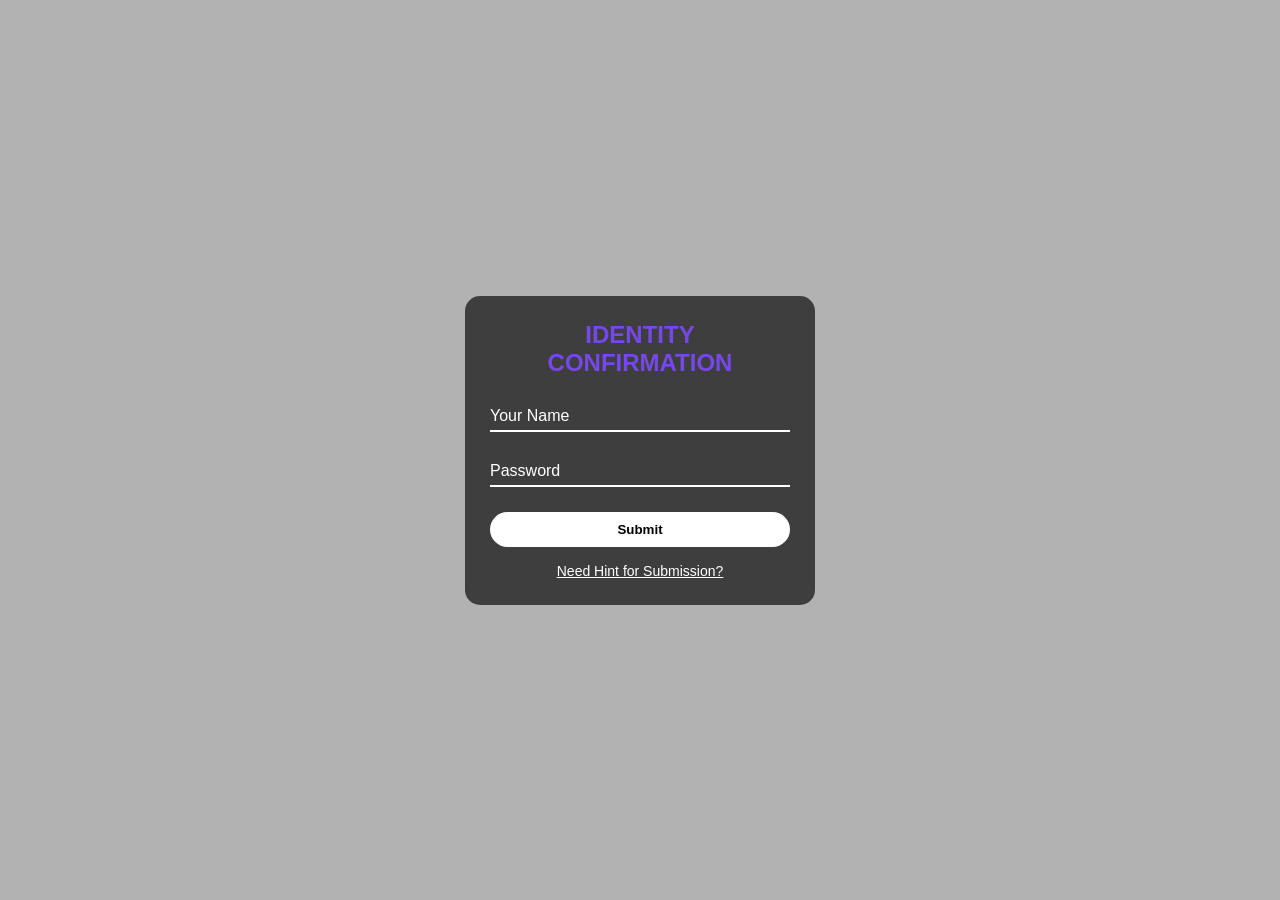
<file: index.html>
<!DOCTYPE html>
<html lang="en">
<head>
    <meta charset="UTF-8">
    <title>Identity Confirmation</title>
    <meta name="viewport" content="width=device-width, initial-scale=1.0">
    <link rel="stylesheet" href="style.css">
</head>
<body>

    <!-- Background Video -->
    <video autoplay muted loop playsinline class="bg-video">
        <source src="hbyv.mp4" type="video/mp4">
    </video>

    <div class="box">
        <h2>IDENTITY CONFIRMATION</h2>

        <form id="loginForm">

            <div class="input-box">
                <input type="text" id="name" placeholder=" " required>
                <label>Your Name</label>
                <small class="error" id="nameError"></small>
            </div>

            <div class="input-box">
                <input type="password" id="password" placeholder=" " required>
                <label>Password</label>
                <small class="error" id="passError"></small>
            </div>

            <button type="submit" class="submit-btn">
                Submit
                <span class="star">★</span>
            </button>

            <p class="hint">
                <a href="hint.jpeg">Need Hint for Submission?</a>
            </p>

        </form>
    </div>

<script src="task.js"></script>
</body>
</html>
</file>
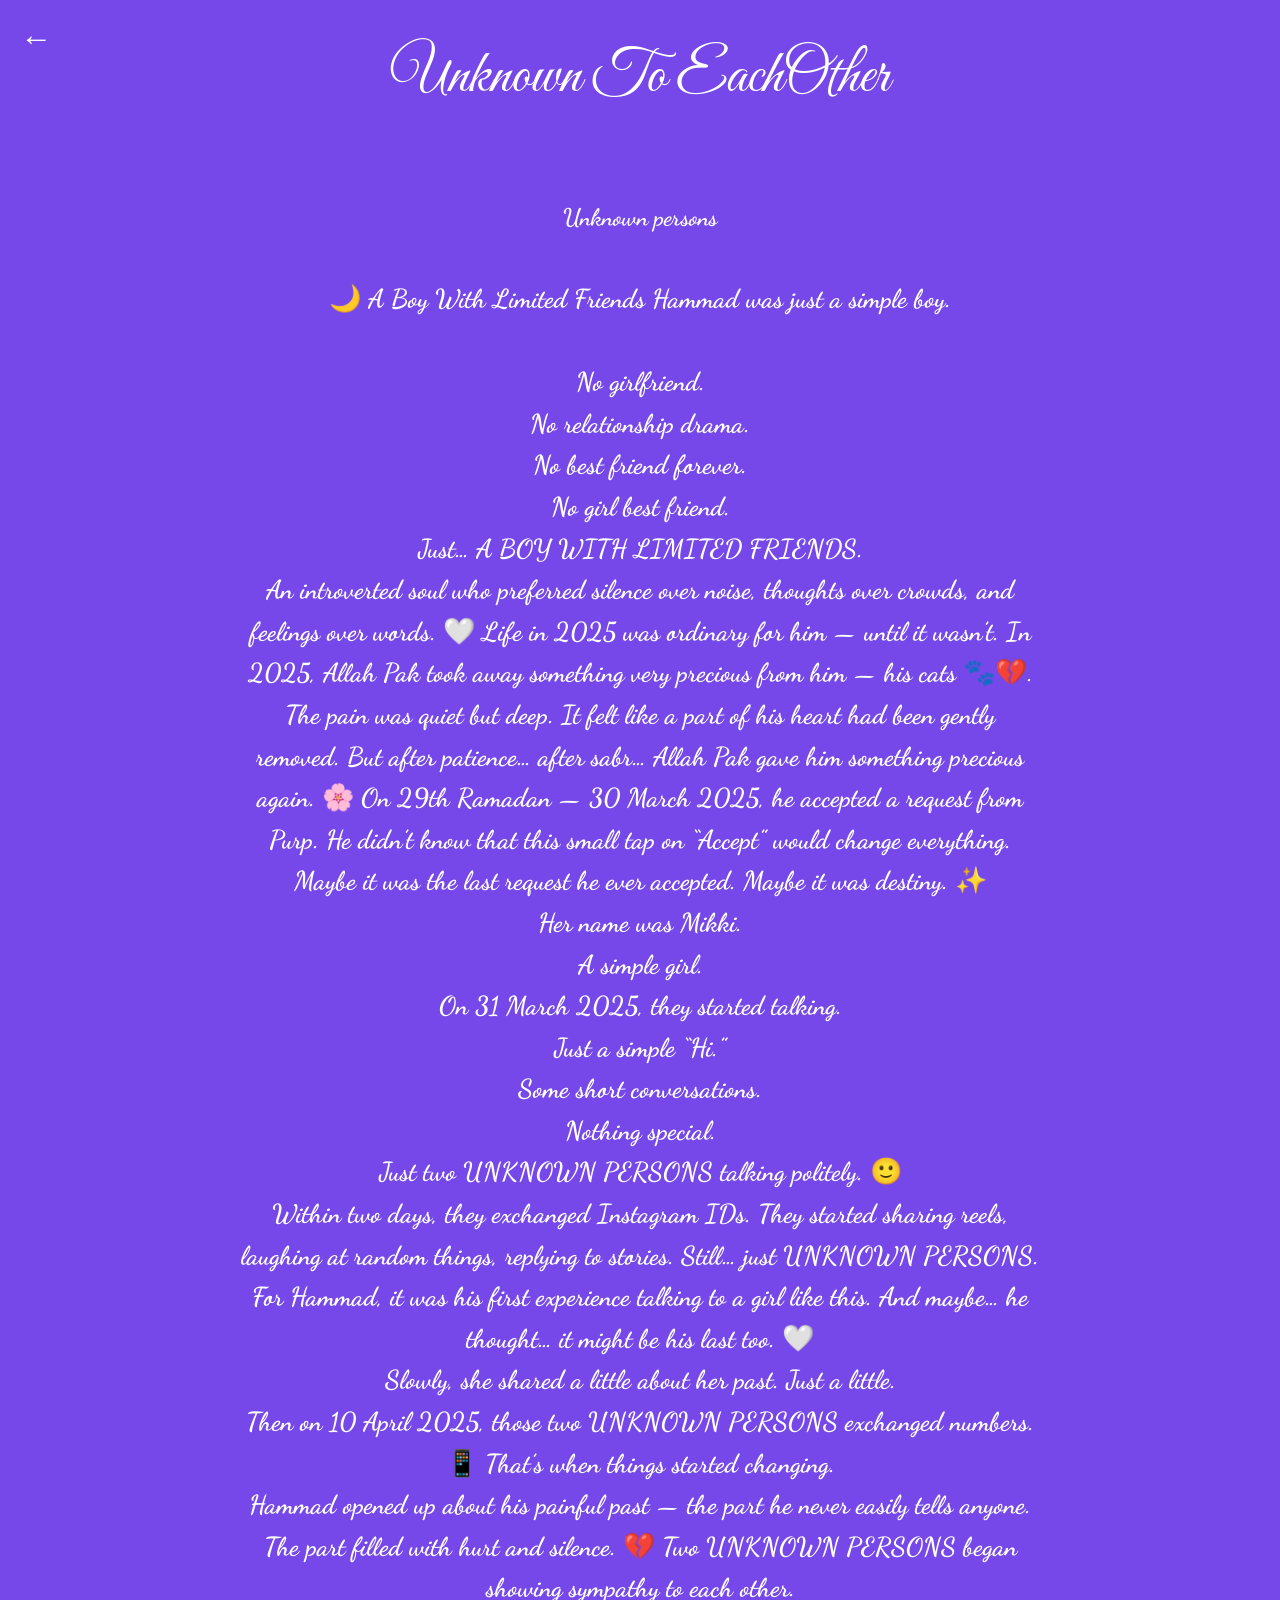
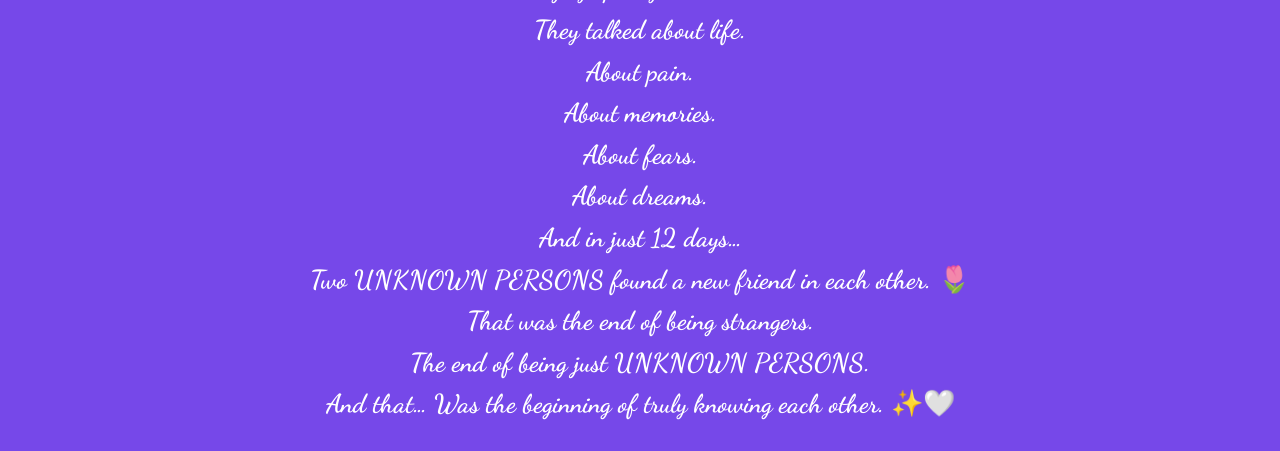
<file: page1.html>
<!DOCTYPE html>
<html lang="en">
<head>
    <meta charset="UTF-8">
    <title>Page 1</title>
    <meta name="viewport" content="width=device-width, initial-scale=1.0">

    <!-- Romantic Google Fonts -->
    <link href="https://fonts.googleapis.com/css2?family=Dancing+Script:wght@500;700&family=Great+Vibes&display=swap" rel="stylesheet">

    <style>
        body {
            margin: 0;
            padding: 0;
            min-height: 100vh;
            display: flex;
            flex-direction: column;
            justify-content: center;
            align-items: center;
            background-color: #7648e9;
            font-family: 'Dancing Script', cursive;
            color: #ffffff;
            text-align: center;
        }

        /* Back Button */
        .back-btn {
            position: absolute;
            top: 20px;
            left: 20px;   /* 🔥 Left side */
            font-size: 32px;
            text-decoration: none;
            color: #ffffff;
            transition: 0.3s ease;
        }

        .back-btn:hover {
            transform: scale(1.2);
            opacity: 0.8;
        }

        h1 {
            font-size: 60px;
            margin-bottom: 30px;
            font-family: 'Great Vibes', cursive;
            font-weight: normal;
        }

        h3 {
            font-size: 26px;
            line-height: 1.6;
            max-width: 800px;
            padding: 0 20px;
        }
    </style>
</head>
<body>

    <!-- Back Arrow -->
    <a href="hby.html" class="back-btn">←</a>

    <h1>Unknown To EachOther</h1>
    <br><br>
    <h2>Unknown persons</h2>

    <h3>
        🌙 A Boy With Limited Friends
Hammad was just a simple boy.
<br><br>
No girlfriend.
<br>
No relationship drama.
<br>
No best friend forever.
<br>
No girl best friend.
<br>
Just… A BOY WITH LIMITED FRIENDS.
<br>
An introverted soul who preferred silence over noise, thoughts over crowds, and feelings over words. 🤍
Life in 2025 was ordinary for him — until it wasn’t.
In 2025, Allah Pak took away something very precious from him — his cats 🐾💔. The pain was quiet but deep. It felt like a part of his heart had been gently removed.
But after patience… after sabr… Allah Pak gave him something precious again. 🌸
On 29th Ramadan — 30 March 2025, he accepted a request from Purp.
He didn’t know that this small tap on “Accept” would change everything.
Maybe it was the last request he ever accepted.
Maybe it was destiny. ✨
<br>
Her name was Mikki.
<br>
A simple girl.
<br>
On 31 March 2025, they started talking.
<br>
Just a simple “Hi.”
<br>
Some short conversations.
<br>
Nothing special.
<br>
Just two UNKNOWN PERSONS talking politely. 🙂
<br>
Within two days, they exchanged Instagram IDs. They started sharing reels, laughing at random things, replying to stories. Still… just UNKNOWN PERSONS.
For Hammad, it was his first experience talking to a girl like this.
And maybe… he thought… it might be his last too. 🤍
<br>
Slowly, she shared a little about her past. Just a little.
<br>
Then on 10 April 2025, those two UNKNOWN PERSONS exchanged numbers. 📱
That’s when things started changing.
<br>
Hammad opened up about his painful past — the part he never easily tells anyone. The part filled with hurt and silence. 💔
Two UNKNOWN PERSONS began showing sympathy to each other.
<br>
They talked about life.
<br>
About pain.
<br>
About memories.
<br>
About fears.
<br>
About dreams.
<br>
And in just 12 days…
<br>
Two UNKNOWN PERSONS found a new friend in each other. 🌷
<br>
That was the end of being strangers.
<br>
The end of being just UNKNOWN PERSONS.
<br>
And that…
Was the beginning of truly knowing each other. ✨🤍
    </h3>

</body>
</html>
</file>
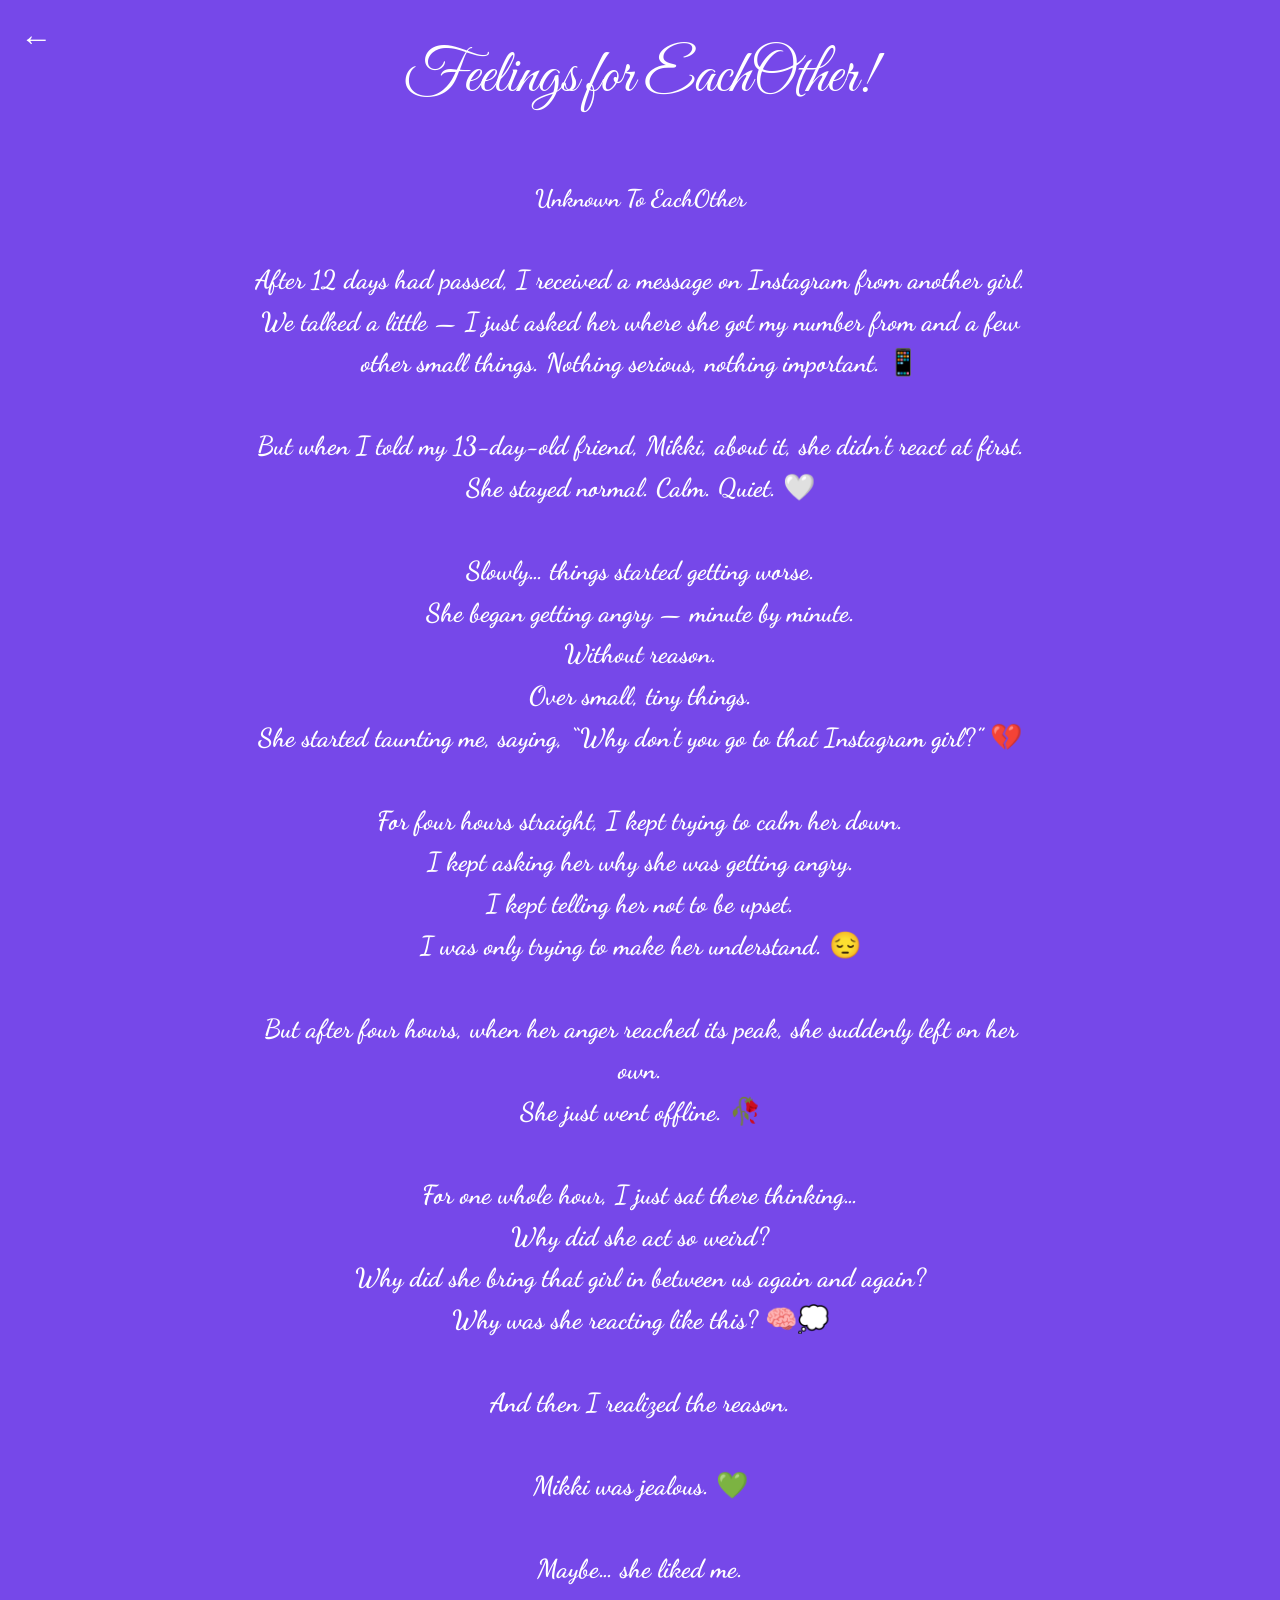
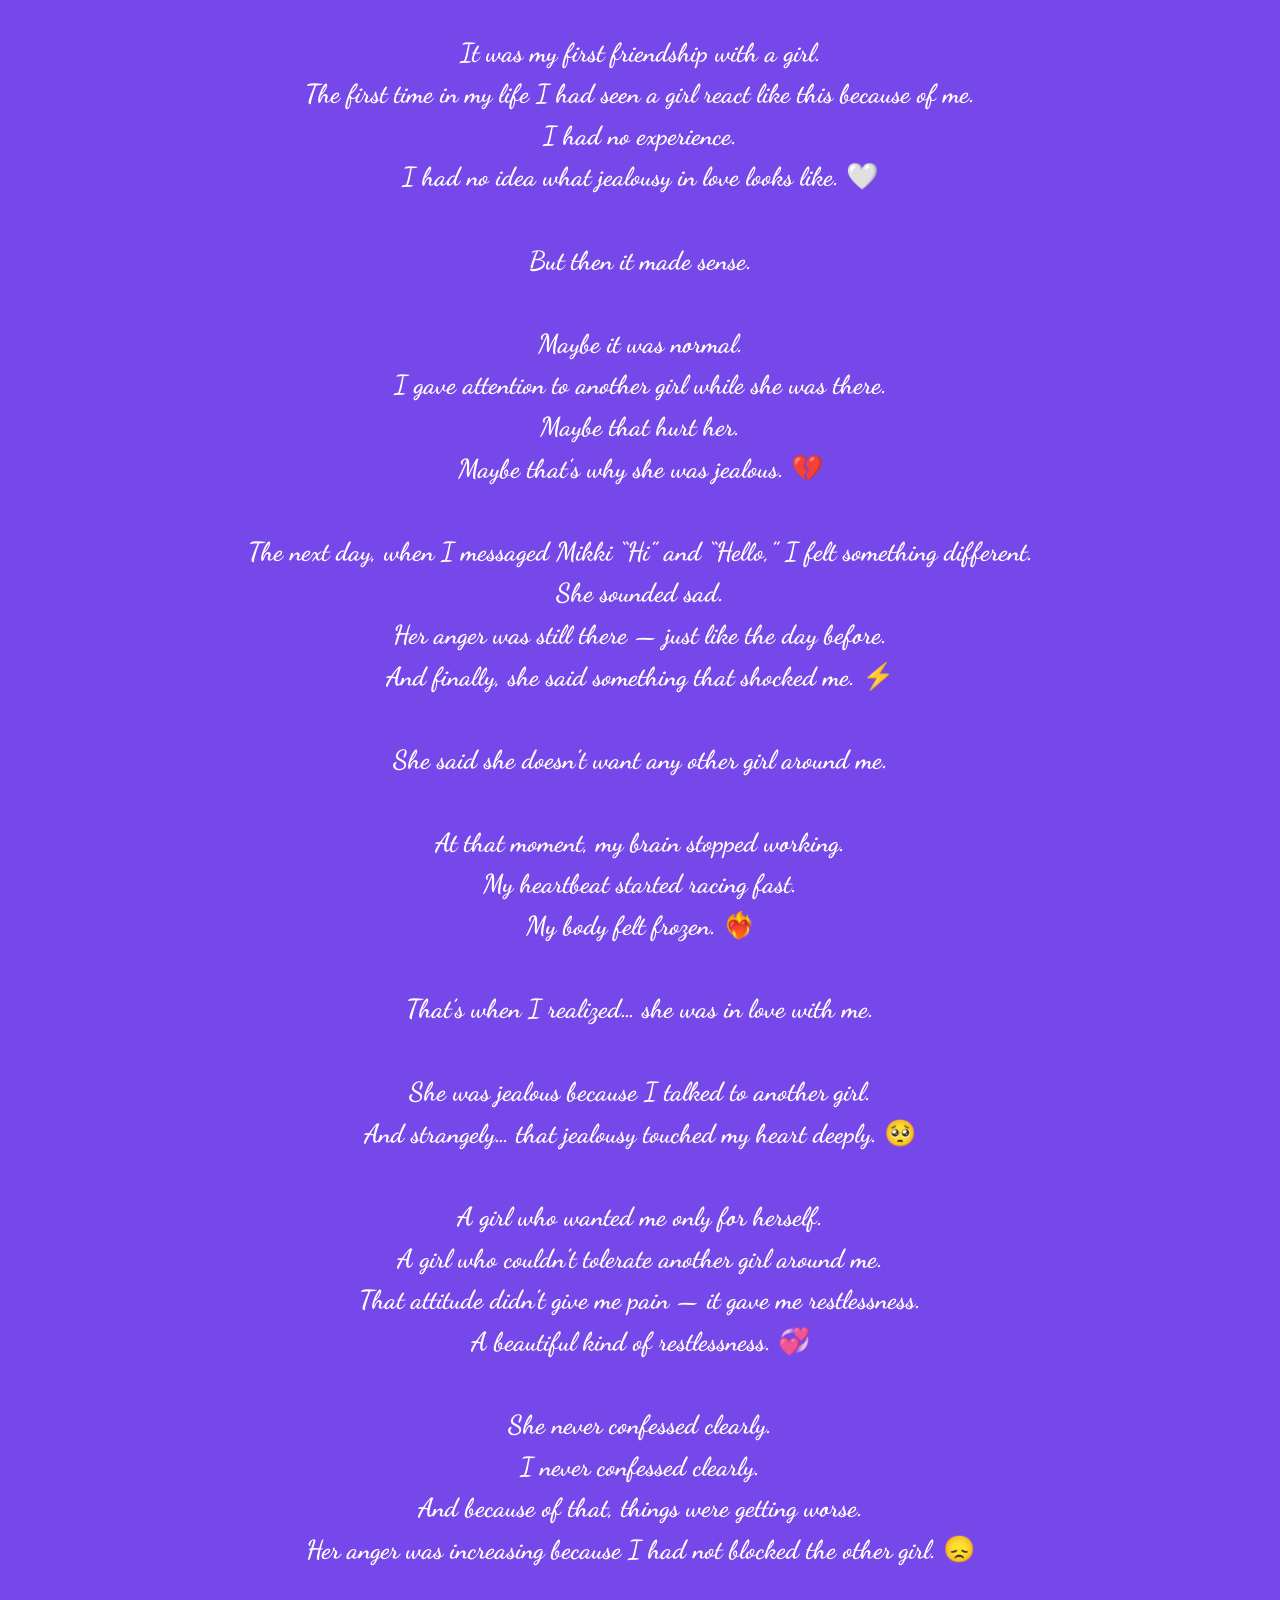
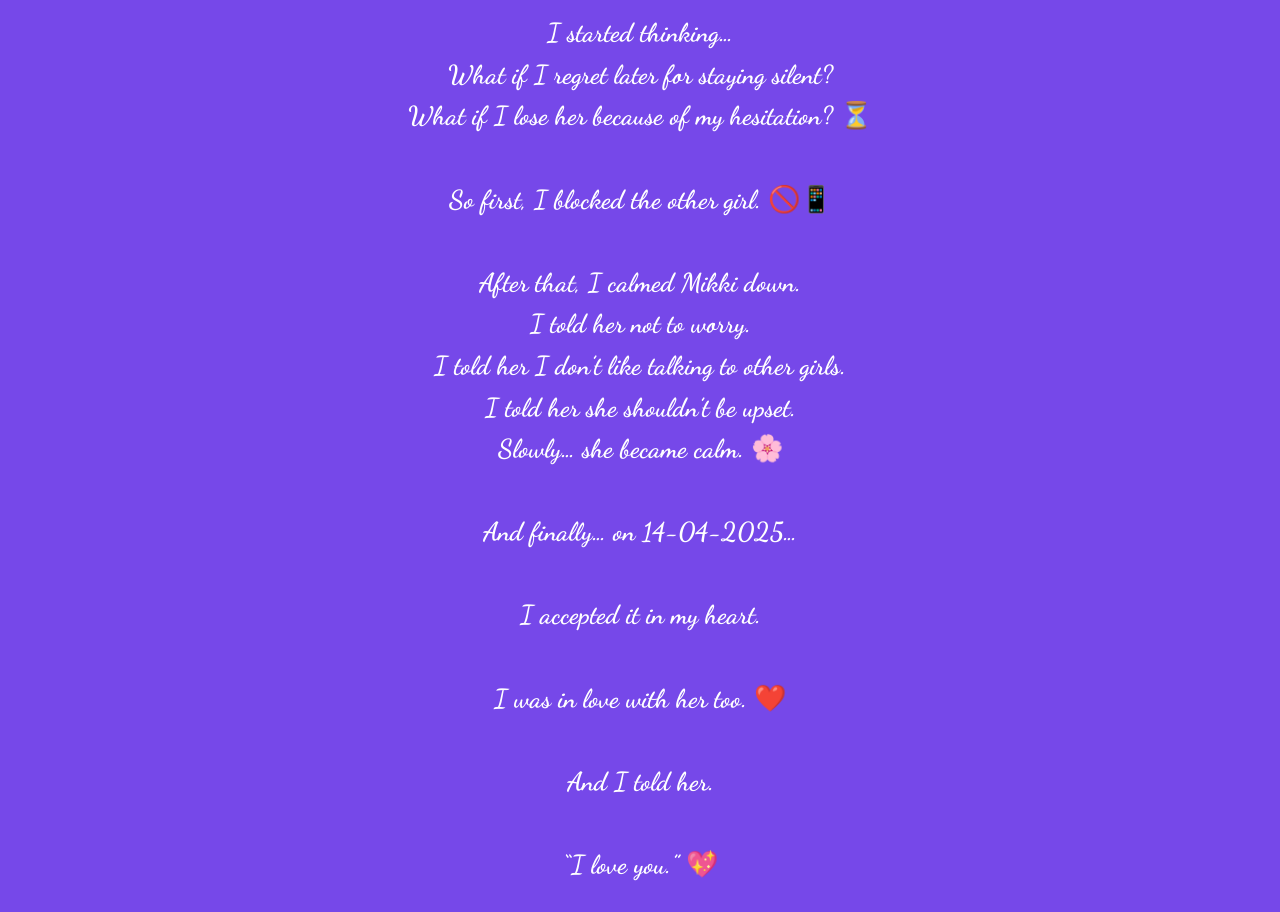
<file: page2.html>
<!DOCTYPE html>
<html lang="en">
<head>
    <meta charset="UTF-8">
    <title>Page 2</title>
    <meta name="viewport" content="width=device-width, initial-scale=1.0">

    <!-- Romantic Google Fonts -->
    <link href="https://fonts.googleapis.com/css2?family=Dancing+Script:wght@500;700&family=Great+Vibes&display=swap" rel="stylesheet">

    <style>
        body {
            margin: 0;
            padding: 0;
            min-height: 100vh;
            display: flex;
            flex-direction: column;
            justify-content: center;
            align-items: center;
            background-color: #7648e9;
            font-family: 'Dancing Script', cursive;
            color: #ffffff;
            text-align: center;
        }

        /* Back Button */
        .back-btn {
            position: absolute;
            top: 20px;
            left: 20px;   /* 🔥 Left side */
            font-size: 32px;
            text-decoration: none;
            color: #ffffff;
            transition: 0.3s ease;
        }

        .back-btn:hover {
            transform: scale(1.2);
            opacity: 0.8;
        }

        h1 {
            font-size: 60px;
            margin-bottom: 30px;
            font-family: 'Great Vibes', cursive;
            font-weight: normal;
        }

        h3 {
            font-size: 26px;
            line-height: 1.6;
            max-width: 800px;
            padding: 0 20px;
        }
    </style>
</head>
<body>

    <!-- Back Arrow -->
    <a href="hby.html" class="back-btn">←</a>
    <h1>Feelings for EachOther!</h1>
    <br>
    <h2>Unknown To EachOther</h2>

    <h3>
       After 12 days had passed, I received a message on Instagram from another girl. We talked a little — I just asked her where she got my number from and a few other small things. Nothing serious, nothing important. 📱<br><br>

But when I told my 13-day-old friend, Mikki, about it, she didn’t react at first. She stayed normal. Calm. Quiet. 🤍<br><br>

Slowly… things started getting worse.<br> She began getting angry — minute by minute.<br> Without reason.<br> Over small, tiny things.<br> She started taunting me, saying, “Why don’t you go to that Instagram girl?” 💔<br><br>

For four hours straight, I kept trying to calm her down.<br> I kept asking her why she was getting angry.<br> I kept telling her not to be upset.<br> I was only trying to make her understand. 😔<br><br>

But after four hours, when her anger reached its peak, she suddenly left on her own.<br> She just went offline. 🥀<br><br>

For one whole hour, I just sat there thinking…<br> Why did she act so weird?<br> Why did she bring that girl in between us again and again?<br> Why was she reacting like this? 🧠💭<br><br>

And then I realized the reason.<br><br>

Mikki was jealous. 💚<br><br>

Maybe… she liked me.<br><br>

It was my first friendship with a girl.<br> The first time in my life I had seen a girl react like this because of me.<br> I had no experience.<br> I had no idea what jealousy in love looks like. 🤍<br><br>

But then it made sense.<br><br>

Maybe it was normal.<br> I gave attention to another girl while she was there.<br> Maybe that hurt her.<br> Maybe that’s why she was jealous. 💔<br><br>

The next day, when I messaged Mikki “Hi” and “Hello,” I felt something different.<br> She sounded sad.<br> Her anger was still there — just like the day before.<br> And finally, she said something that shocked me. ⚡<br><br>

She said she doesn’t want any other girl around me.<br><br>

At that moment, my brain stopped working.<br> My heartbeat started racing fast.<br> My body felt frozen. ❤️‍🔥<br><br>

That’s when I realized… she was in love with me.<br><br>

She was jealous because I talked to another girl.<br> And strangely… that jealousy touched my heart deeply. 🥺<br><br>

A girl who wanted me only for herself.<br> A girl who couldn’t tolerate another girl around me.<br> That attitude didn’t give me pain — it gave me restlessness.<br> A beautiful kind of restlessness. 💞<br><br>

She never confessed clearly.<br> I never confessed clearly.<br> And because of that, things were getting worse.<br> Her anger was increasing because I had not blocked the other girl. 😞<br><br>

I started thinking…<br> What if I regret later for staying silent?<br> What if I lose her because of my hesitation? ⏳<br><br>

So first, I blocked the other girl. 🚫📱<br><br>

After that, I calmed Mikki down.<br> I told her not to worry.<br> I told her I don’t like talking to other girls.<br> I told her she shouldn’t be upset.<br> Slowly… she became calm. 🌸<br><br>

And finally… on 14-04-2025…<br><br>

I accepted it in my heart.<br><br>

I was in love with her too. ❤️<br><br>

And I told her.<br><br>

“I love you.” 💖
    </h3>

</body>
</html>
</file>
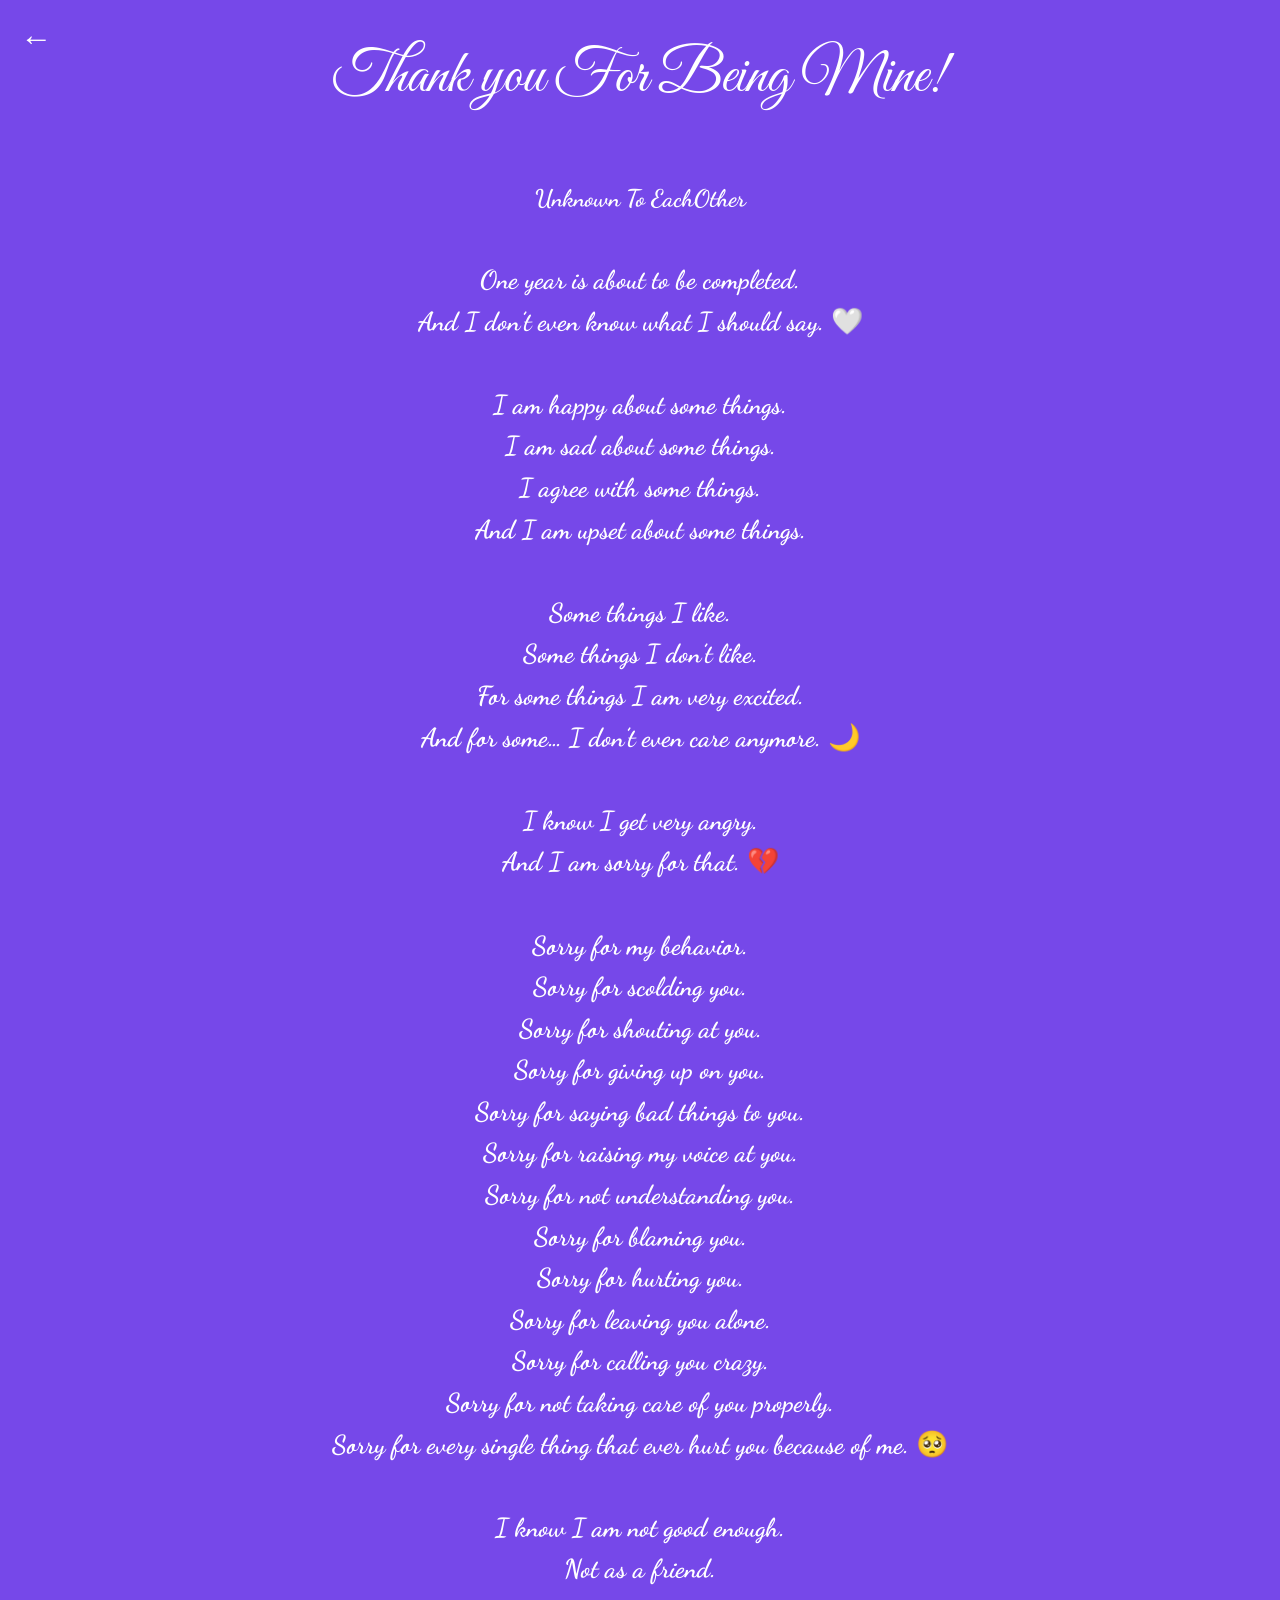
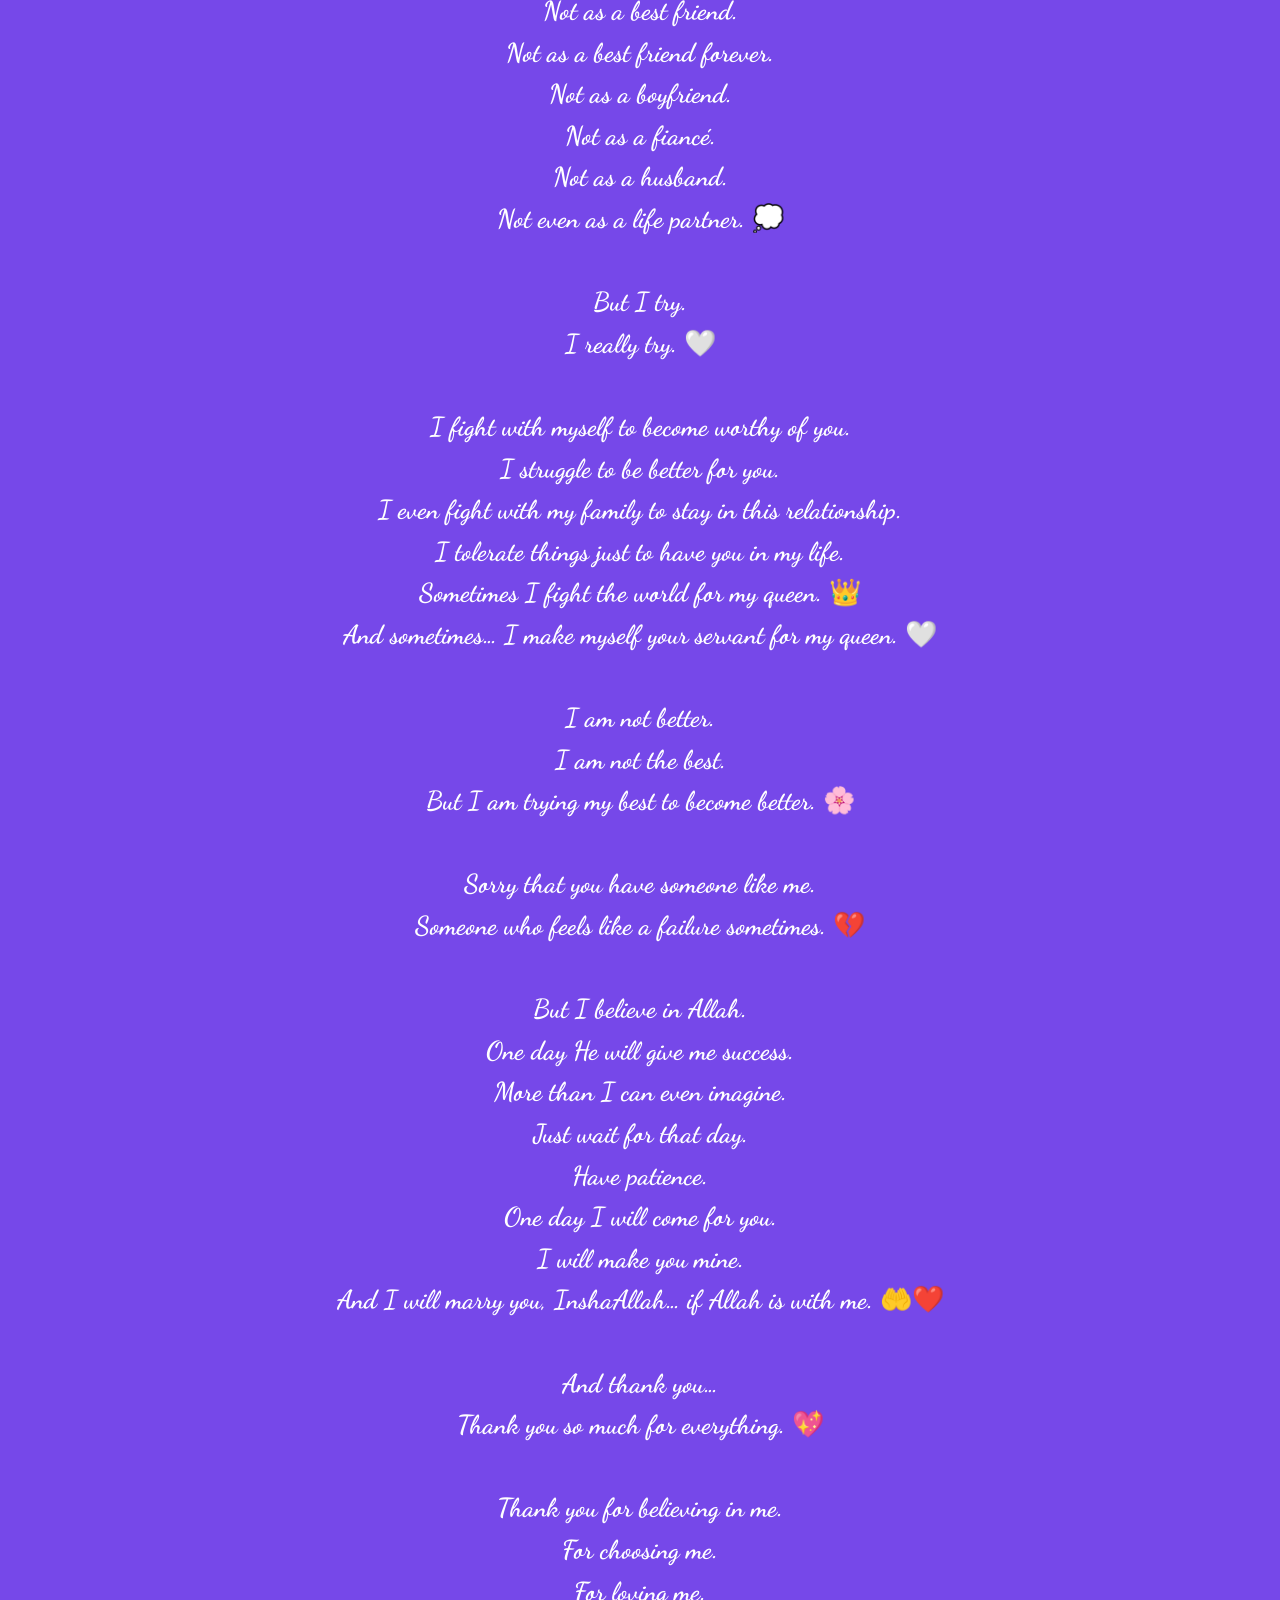
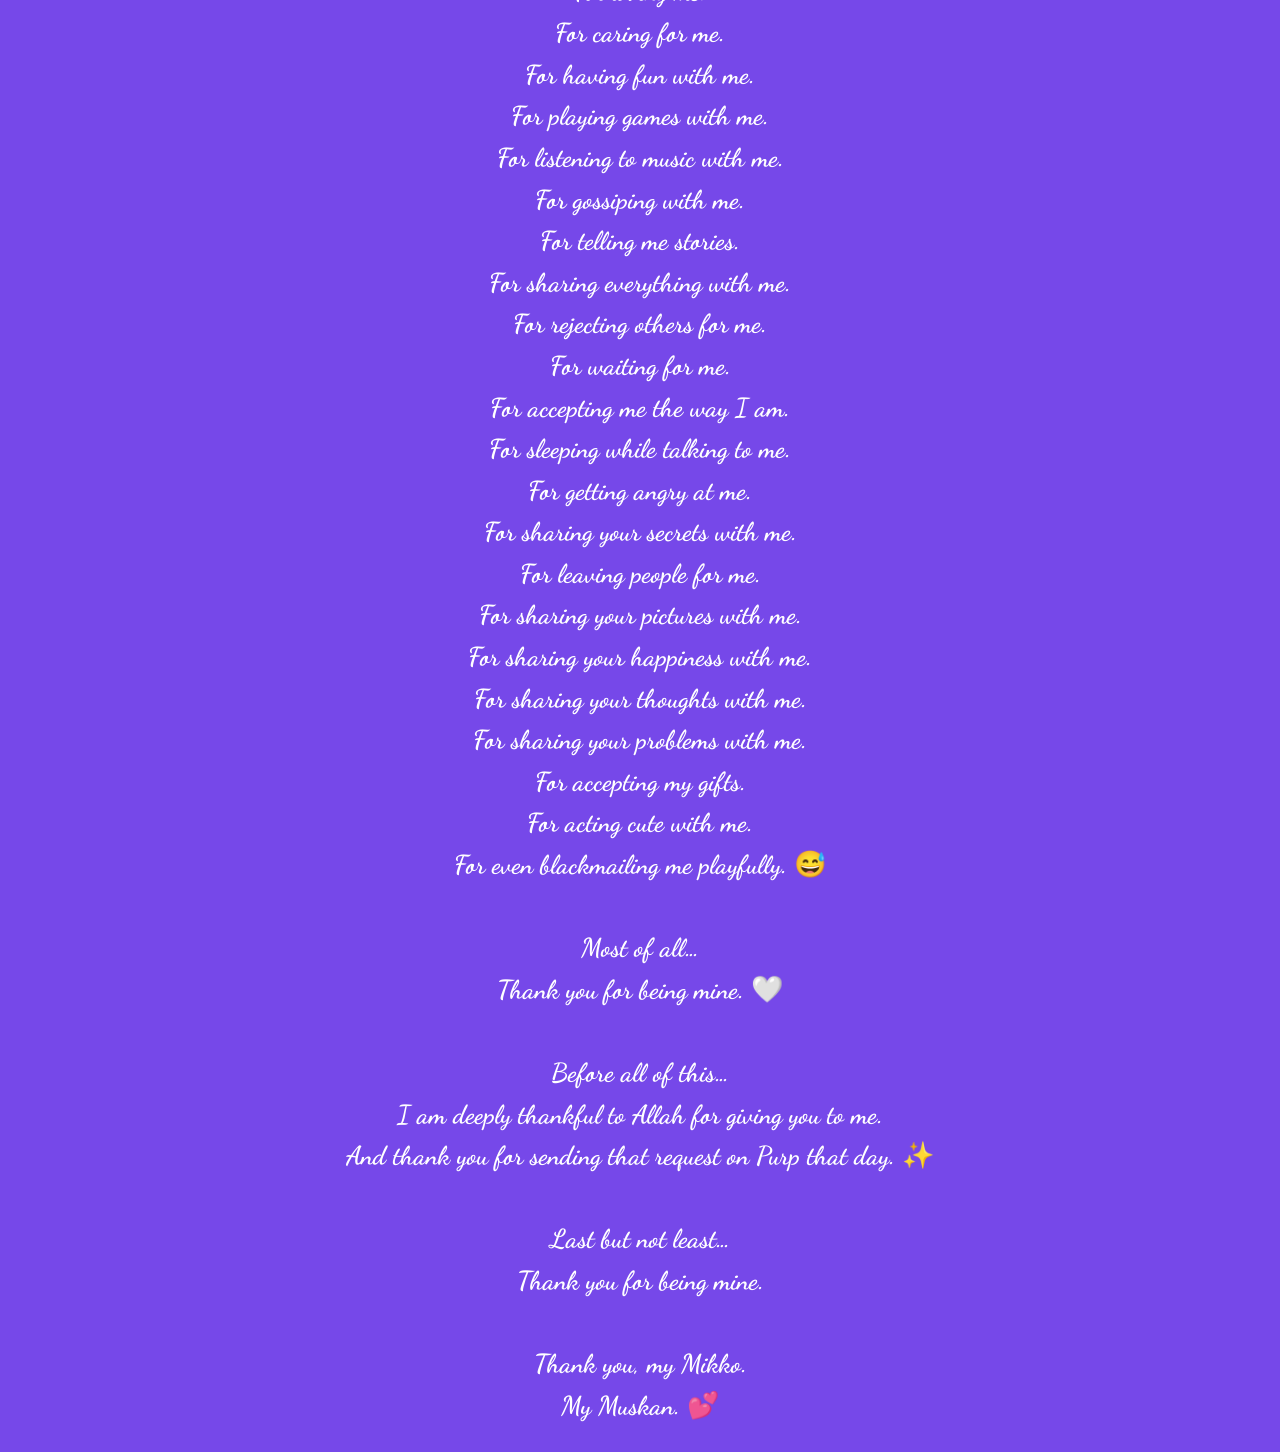
<file: page3.html>
<!DOCTYPE html>
<html lang="en">
<head>
    <meta charset="UTF-8">
    <title>Page 3</title>
    <meta name="viewport" content="width=device-width, initial-scale=1.0">

    <!-- Romantic Google Fonts -->
    <link href="https://fonts.googleapis.com/css2?family=Dancing+Script:wght@500;700&family=Great+Vibes&display=swap" rel="stylesheet">

    <style>
        body {
            margin: 0;
            padding: 0;
            min-height: 100vh;
            display: flex;
            flex-direction: column;
            justify-content: center;
            align-items: center;
            background-color: #7648e9;
            font-family: 'Dancing Script', cursive;
            color: #ffffff;
            text-align: center;
        }

        /* Back Button */
        .back-btn {
            position: absolute;
            top: 20px;
            left: 20px;   /* 🔥 Left side */
            font-size: 32px;
            text-decoration: none;
            color: #ffffff;
            transition: 0.3s ease;
        }

        .back-btn:hover {
            transform: scale(1.2);
            opacity: 0.8;
        }

        h1 {
            font-size: 60px;
            margin-bottom: 30px;
            font-family: 'Great Vibes', cursive;
            font-weight: normal;
        }

        h3 {
            font-size: 26px;
            line-height: 1.6;
            max-width: 800px;
            padding: 0 20px;
        }
    </style>
</head>
<body>

    <!-- Back Arrow -->
    <a href="hby.html" class="back-btn">←</a>
    <h1>Thank you For Being Mine!</h1>
    <br>
    <h2>Unknown To EachOther</h2>

    <h3>
        One year is about to be completed.<br> And I don’t even know what I should say. 🤍<br><br>

I am happy about some things.<br> I am sad about some things.<br> I agree with some things.<br> And I am upset about some things.<br><br>

Some things I like.<br> Some things I don’t like.<br> For some things I am very excited.<br> And for some… I don’t even care anymore. 🌙<br><br>

I know I get very angry.<br> And I am sorry for that. 💔<br><br>

Sorry for my behavior.<br> Sorry for scolding you.<br> Sorry for shouting at you.<br> Sorry for giving up on you.<br> Sorry for saying bad things to you.<br> Sorry for raising my voice at you.<br> Sorry for not understanding you.<br> Sorry for blaming you.<br> Sorry for hurting you.<br> Sorry for leaving you alone.<br> Sorry for calling you crazy.<br> Sorry for not taking care of you properly.<br> Sorry for every single thing that ever hurt you because of me. 🥺<br><br>

I know I am not good enough.<br> Not as a friend.<br> Not as a best friend.<br> Not as a best friend forever.<br> Not as a boyfriend.<br> Not as a fiancé.<br> Not as a husband.<br> Not even as a life partner. 💭<br><br>

But I try.<br> I really try. 🤍<br><br>

I fight with myself to become worthy of you.<br> I struggle to be better for you.<br> I even fight with my family to stay in this relationship.<br> I tolerate things just to have you in my life.<br> Sometimes I fight the world for my queen. 👑<br> And sometimes… I make myself your servant for my queen. 🤍<br><br>

I am not better.<br> I am not the best.<br> But I am trying my best to become better. 🌸<br><br>

Sorry that you have someone like me.<br> Someone who feels like a failure sometimes. 💔<br><br>

But I believe in Allah.<br> One day He will give me success.<br> More than I can even imagine.<br> Just wait for that day.<br> Have patience.<br> One day I will come for you.<br> I will make you mine.<br> And I will marry you, InshaAllah… if Allah is with me. 🤲❤️<br><br>

And thank you…<br> Thank you so much for everything. 💖<br><br>

Thank you for believing in me.<br> For choosing me.<br> For loving me.<br> For caring for me.<br> For having fun with me.<br> For playing games with me.<br> For listening to music with me.<br> For gossiping with me.<br> For telling me stories.<br> For sharing everything with me.<br> For rejecting others for me.<br> For waiting for me.<br> For accepting me the way I am.<br> For sleeping while talking to me.<br> For getting angry at me.<br> For sharing your secrets with me.<br> For leaving people for me.<br> For sharing your pictures with me.<br> For sharing your happiness with me.<br> For sharing your thoughts with me.<br> For sharing your problems with me.<br> For accepting my gifts.<br> For acting cute with me.<br> For even blackmailing me playfully. 😅<br><br>

Most of all…<br> Thank you for being mine. 🤍<br><br>

Before all of this…<br> I am deeply thankful to Allah for giving you to me.<br> And thank you for sending that request on Purp that day. ✨<br><br>

Last but not least…<br> Thank you for being mine.<br><br>

Thank you, my Mikko.<br> My Muskan. 💕
    </h3>

</body>
</html>
</file>
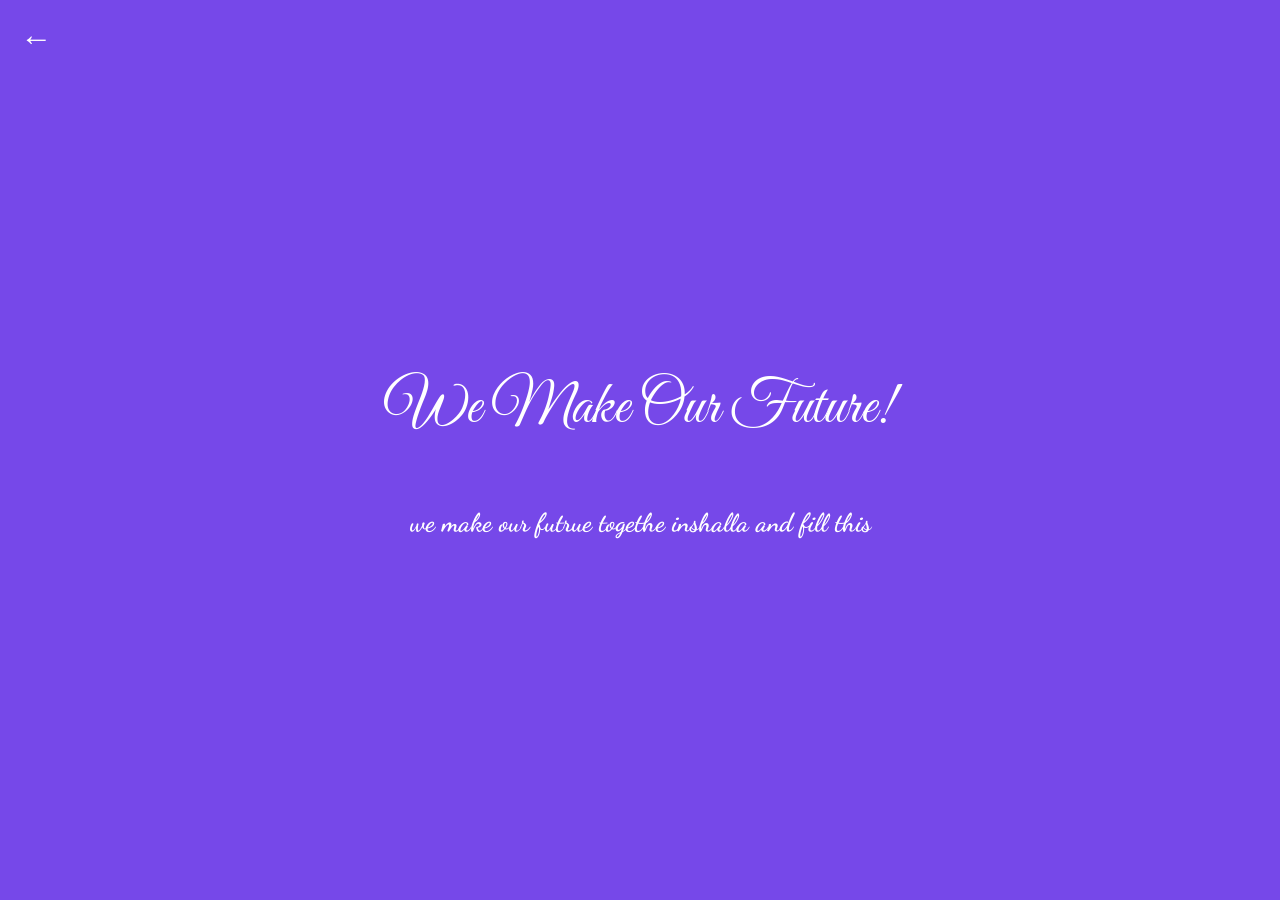
<file: page5.html>
<!DOCTYPE html>
<html lang="en">
<head>
    <meta charset="UTF-8">
    <title>Page 1</title>
    <meta name="viewport" content="width=device-width, initial-scale=1.0">

    <!-- Romantic Google Fonts -->
    <link href="https://fonts.googleapis.com/css2?family=Dancing+Script:wght@500;700&family=Great+Vibes&display=swap" rel="stylesheet">

    <style>
        body {
            margin: 0;
            padding: 0;
            min-height: 100vh;
            display: flex;
            flex-direction: column;
            justify-content: center;
            align-items: center;
            background-color: #7648e9;
            font-family: 'Dancing Script', cursive;
            color: #ffffff;
            text-align: center;
        }

        /* Back Button */
        .back-btn {
            position: absolute;
            top: 20px;
            left: 20px;   /* 🔥 Left side */
            font-size: 32px;
            text-decoration: none;
            color: #ffffff;
            transition: 0.3s ease;
        }

        .back-btn:hover {
            transform: scale(1.2);
            opacity: 0.8;
        }

        h1 {
            font-size: 60px;
            margin-bottom: 30px;
            font-family: 'Great Vibes', cursive;
            font-weight: normal;
        }

        h3 {
            font-size: 26px;
            line-height: 1.6;
            max-width: 800px;
            padding: 0 20px;
        }
    </style>
</head>
<body>

    <!-- Back Arrow -->
    <a href="hby.html" class="back-btn">←</a>

    <h1>We Make Our Future!</h1>

    <h3>
      we make our futrue  togethe inshalla and fill this 
    </h3>

</body>
</html>
</file>
<file: style.css>
* {
    margin: 0;
    padding: 0;
    box-sizing: border-box;
    font-family: Arial, sans-serif;
}

/* Background Video */
.bg-video {
    position: fixed;
    top: 0;
    left: 0;
    width: 100%;
    height: 100%;
    object-fit: cover;
    z-index: -2;
}

/* Dark overlay */
body::after {
    content: "";
    position: fixed;
    top:0; left:0;
    width:100%; height:100%;
    background: rgba(0,0,0,0.3);
    z-index: -1;
}

/* Center content */
body {
    min-height: 100vh;
    display: flex;
    justify-content: center;
    align-items: center;
}

/* Login box */
.box {
    width: 90%;
    max-width: 350px;
    padding: 25px;
    background: rgba(0,0,0,0.65);
    border-radius: 15px;
    backdrop-filter: blur(12px);
    text-align: center;
    color: #7648e9;
}

.box h2 {
    margin-bottom: 25px;
}

/* Inputs */
.input-box {
    position: relative;
    margin-bottom: 25px;
}

.input-box input {
    width: 100%;
    height: 30px;
    border: none;
    border-bottom: 2px solid #fff;
    background: transparent;
    color: #fff;
    font-size: 16px;
    outline: none;
    transition: 0.4s;
    padding:0;
}

.input-box label {
    position: absolute;
    top: 5px;
    left: 0;
    color: #fff;
    pointer-events: none;
    transition: 0.4s;
}

/* Hover & focus */
.input-box:hover input,
.input-box input:focus,
.input-box input:not(:placeholder-shown){
    height: 45px;
    padding-top: 15px;
}

.input-box:hover label,
.input-box input:focus + label,
.input-box input:not(:placeholder-shown) + label{
    top: -12px;
    font-size: 12px;
    color: #7648e9;
}

/* Errors */
.input-error{
    border-bottom: 2px solid red !important;
}

.error{
    color:red;
    font-size:12px;
}

/* Submit button */
.submit-btn{
    width:100%;
    padding:10px;
    border:none;
    border-radius:25px;
    cursor:pointer;
    font-weight:bold;
    background:#fff;
    transition:0.3s;
}

.submit-btn:hover{
    background:#7648e9;
    color:#fff;
}

.star{
    position:absolute;
    right:20px;
    top:50%;
    transform:translateY(-50%);
    opacity:0;
    transition:0.3s;
}

.submit-btn:hover .star{
    opacity:1;
    animation: sparkle 0.6s infinite alternate;
}

@keyframes sparkle{
    0%{transform:translateY(-50%) scale(0.8);}
    100%{transform:translateY(-50%) scale(1.2);}
}

/* Hint link */
.hint{
    margin-top:15px;
}

.hint a{
    color:#fff;
    font-size:14px;
    text-decoration:underline;
}

.hint a:hover{
    color:#7648e9;
}
/* ===============================
   HBY PAGE BACKGROUND
================================= */
.hby-page {
    background: url("bg2.jpeg") no-repeat center center/cover;
    background-size: cover;
    min-height: 100vh;
    filter: brightness(1.2);
}

.container {
    display: flex;
    justify-content: center;
    align-items: center;
    flex-wrap: wrap;
    gap: 20px;
    min-height: 100vh;
    padding: 40px;
}

.card {
    position: relative;
    width: 200px;
    height: 260px;
    border-radius: 20px;
    overflow: hidden;
    text-decoration: none;

    display: flex;
    justify-content: center;
    align-items: center;

    padding: 20px;
    text-align: center;

    color: #ffffff;
    font-size: 18px;
    font-weight: 600;
    line-height: 1.4;

    background-size: cover;
    background-position: center;
    background-repeat: no-repeat;

    transition: transform 0.4s ease;
}

/* Individual images */
.card1 { background-image: url("card1.jpeg"); }
.card2 { background-image: url("card2.jpeg"); }
.card3 { background-image: url("card3.jpeg"); }
.card4 { background-image: url("card4.jpeg"); }
.card5 { background-image: url("card5.jpeg"); }

/* Overlay for text */
.card::before {
    content: "";
    position: absolute;
    inset: 0;
    background: rgba(0,0,0,0.4);
    z-index: 1;
}

.card span {
    position: relative;
    z-index: 2;
}

.card:hover {
    transform: translateY(-20px) scale(1.05);
}

.card:hover::before {
    background: rgba(0,0,0,0.25);
}

/* Back button */
.back-btn {
    position: absolute;
    top: 20px;
    right: 20px;
    font-size: 28px;
    text-decoration: none;
    color: white;
    transition: 0.3s ease;
}

.back-btn:hover {
    color: #7648e9;
}
</file>
